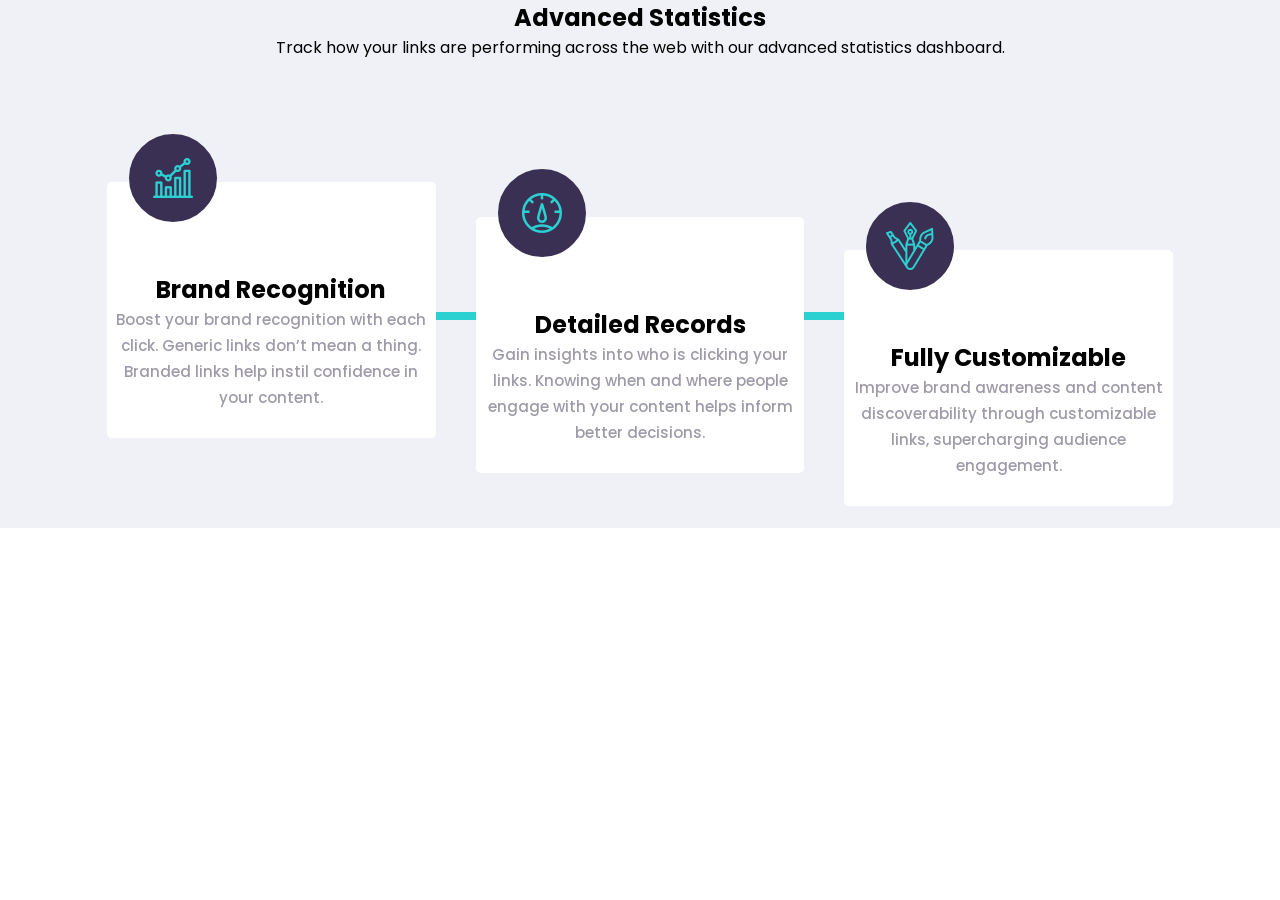
<file: advanced-Statistics.html>
<!doctype html>
<html lang="en">
  <head>
    <meta charset="UTF-8" />
    <meta name="viewport" content="width=device-width, initial-scale=1.0" />
    <link rel="stylesheet" href="styles/advanced-Statistics.css" />
    <link rel="stylesheet" href="styles/base.css" />
    <title>Document</title>
  </head>
  <body>
    <main>
      <section class="father">
        <div class="container">
          <div class="checkbox">
            <h1>Advanced Statistics</h1>
            <p>
              Track how your links are performing across the web with our
              advanced statistics dashboard.
            </p>
          </div>
          <div class="div">
            <div class="green"></div>
            <div class="card card">
              <div class="border">
                <img src="img/Combined Shape (1).png" alt="" />
              </div>
              <div class="text">
                <h2>Brand Recognition</h2>
                <p class="tets">
                  Boost your brand recognition with each click. Generic links
                  don’t mean a thing. Branded links help instil confidence in
                  your content.
                </p>
              </div>
            </div>
            <div class="card2">
              <div class="border">
                <img src="img/Combined Shape (2).png" alt="" />
              </div>
              <div class="text">
                <h2>Detailed Records</h2>
                <p class="tets">
                  Gain insights into who is clicking your links. Knowing when
                  and where people engage with your content helps inform better
                  decisions.
                </p>
              </div>
            </div>
            <div class="card3">
              <div class="border">
                <img src="img/Shape (2).png" alt="" />
              </div>
              <div class="text">
                <h2>Fully Customizable</h2>
                <p class="tets">
                  Improve brand awareness and content discoverability through
                  customizable links, supercharging audience engagement.
                </p>
              </div>
            </div>
          </div>
        </div>
      </section>
    </main>
  </body>
</html>
</file>
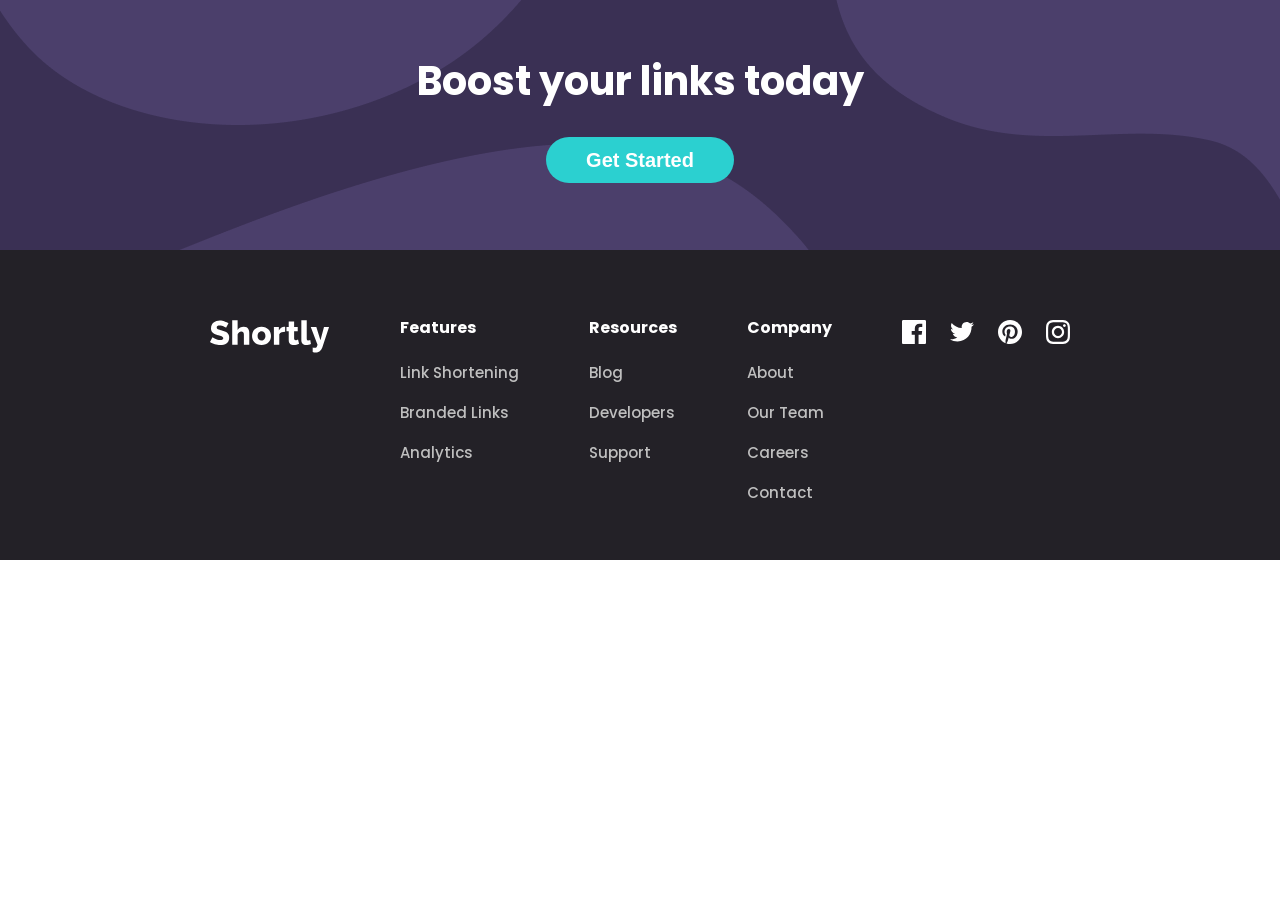
<file: hero-section.html>
<!doctype html>
<html lang="en">
  <head>
    <meta charset="UTF-8" />
    <meta name="viewport" content="width=device-width, initial-scale=1.0" />
    <title>Hero section</title>
    <link rel="stylesheet" href="./styles/base.css" />
    <link rel="stylesheet" href="./styles/hero-section.css" />
  </head>
  <body>
    <section class="last_section">
      <div class="container boost_section">
        <h2 class="last_title">Boost your links today</h2>
        <button class="boost_btn">Get Started</button>
      </div>
    </section>
    <footer class="footer">
      <div class="container foot_main">
        <img
          class="image"
          src="./images/Shortly.svg"
          alt=""
          width="120"
          height="33"
        />

        <div class="links">
          <h3 class="h3_class">Features</h3>
          <p>Link Shortening</p>
          <p>Branded Links</p>
          <p>Analytics</p>
        </div>

        <div class="links">
          <h3 class="h3_class">Resources</h3>
          <p>Blog</p>
          <p>Developers</p>
          <p>Support</p>
        </div>

        <div class="links">
          <h3 class="h3_class">Company</h3>
          <p>About</p>
          <p>Our Team</p>
          <p>Careers</p>
          <p>Contact</p>
        </div>

        <div class="icons">
          <img src="./images/Path.svg" alt="" />
          <img src="./images/Path (1).svg" alt="" />
          <img src="./images/Path (2).svg" alt="" />
          <img src="./images/Shape.svg" alt="" />
        </div>
      </div>
    </footer>
  </body>
</html>
</file>
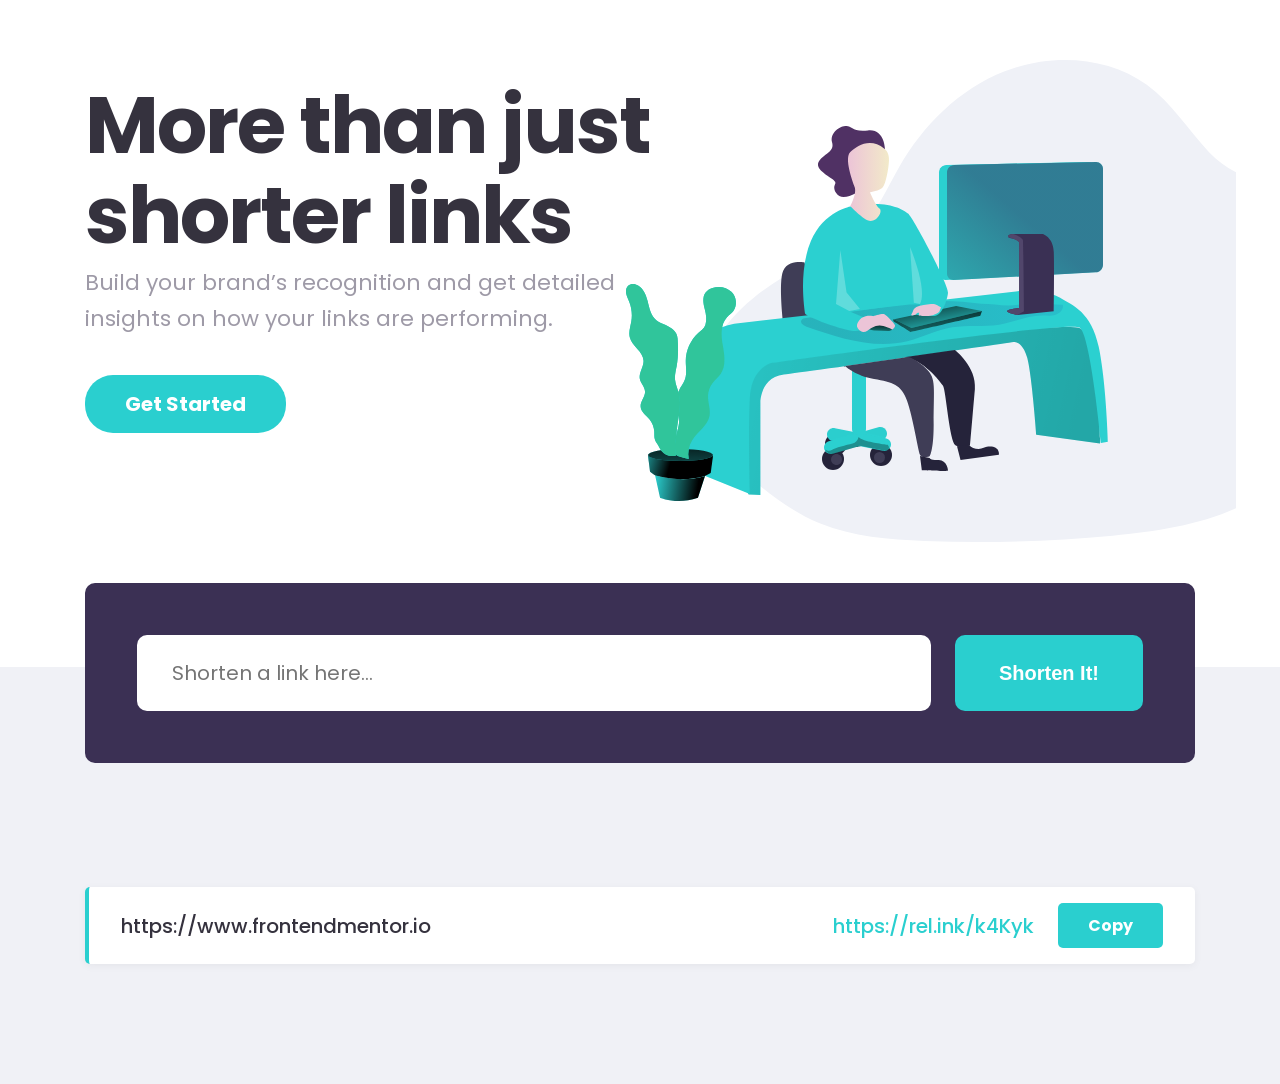
<file: hero.html>
<!DOCTYPE html>
<html lang="uz">

<head>
    <meta charset="UTF-8">
    <meta name="viewport" content="width=device-width, initial-scale=1.0">
    <title>Shortly - URL Shortener</title>
    <link rel="stylesheet" href="styles/hero.css">
    <link rel="stylesheet" href="styles/base.css">
</head>

<body>

    <section class="hero-section">
        <div class="container hero-container">
            <div class="hero-content">
                <h1 class="hero-title">More than just shorter links</h1>
                <p class="hero-subtitle">Build your brand’s recognition and get detailed insights on how your links are
                    performing.</p>
                <a href="#" class="btn-cyan btn-round">Get Started</a>
            </div>
            <div class="hero-image">
                <img src="img/working_with_computer.svg" alt="Illustration Working" class="hero-img">
            </div>
        </div>
    </section>

    <section class="statistics-section">
        <div class="container">

            <div class="shorten-form-box">
                <div class="input-wrapper">
                    <input type="text" placeholder="Shorten a link here..." class="shorten-input">
                    <span class="error-text">Please add a link</span>
                </div>
                <button class="btn-cyan btn-square">Shorten It!</button>
            </div>

            <div class="results-container">

                <div class="result-card">
                    <span class="original-url">https://www.frontendmentor.io</span>
                    <div class="result-right">
                        <span class="shortened-url">https://rel.ink/k4Kyk</span>
                        <button class="btn-copy">Copy</button>
                    </div>
                </div>
            </div>
        </div>
    </section>
</body>

</html>
</file>
<file: styles/advanced-Statistics.css>
.father {
  background-color: #eff1f7;
  width: 100%;
  margin: 0 auto;
}
.card {
  border: 2px solid #fff;
  width: 350px;
  height: 256px;
  text-align: center;
  border-radius: 5px;
  background-color: #fff;
  margin: 20px;
  position: relative;
  z-index: 2;
}
.border {
  width: 88px;
  height: 88px;
  border: 2px solid #3a3054;
  border-radius: 100px;
  display: flex;
  align-items: center;
  justify-content: center;
  background-color: #3a3054;
  position: relative;
  top: -50px;
  left: 20px;
}
.tets {
  line-height: 26px;
  font-size: 15px;
  letter-spacing: opx;
  font-weight: 500;
  color: #9e9aa8;
}
.div {
  display: flex;
  position: relative;
  border: 2px solid #eff1f7;
  max-width: max-content;
}

.checkbox {
  padding-bottom: 100px;
  text-align: center;
  width: 100%;
}

.card2 {
  border: 2px solid #fff;
  width: 350px;
  height: 256px;
  text-align: center;
  border-radius: 5px;
  background-color: #fff;
  margin: 20px;
  margin-top: 55px;
  position: relative;
  z-index: 2;
}

.card3 {
  border: 2px solid #fff;
  width: 350px;
  height: 256px;
  text-align: center;
  border-radius: 5px;
  background-color: #fff;
  margin: 20px;
  margin-top: 88px;
  position: relative;
  z-index: 2;
}
.green {
  position: absolute;
  background-color: #2bd0d0;
  width: 75%;
  left: 23px;
  height: 8px;
  top: 150px;
}

@media (max-width: 768px) {
  .div {
    flex-direction: column;
    align-items: center;
  }

  .card2 {
    margin-top: 40px;
  }

  .card3 {
    margin-top: 40px;
  }

  .green {
    width: 8px;
    height: 70%;
    left: 50%;
    top: 20px;
    transform: translateX(-50%);
  }
  .border {
    position: absolute;
    margin-top: 15px;
    left: 130px;
  }
  .card {
    padding-top: 110px;
  }

  .card2 {
    padding-top: 110px;
  }
  .card3 {
    padding-top: 110px;
  }
}
</file>
<file: styles/base.css>
@import url("https://fonts.googleapis.com/css2?family=Poppins:ital,wght@0,100;0,200;0,300;0,400;0,500;0,600;0,700;0,800;0,900;1,100;1,200;1,300;1,400;1,500;1,600;1,700;1,800;1,900&display=swap");
@import url("./virables.css");

* {
  padding: 0;
  margin: 0;
  box-sizing: border-box;
}
body {
  font-family: "Poppins", sans-serif;
}

.container {
  width: 100%;
  max-width: 1200px;
  padding: 0 45px;
  margin: 0 auto;
}
</file>
<file: styles/hero-section.css>
.last_section{
   height: 250px;   
   background-image: url(../images/Path\ 2.png);
}

.boost_section{
    display: flex;
    flex-direction: column;
    align-items: center;
}
.last_title{
    color: #FFFFFF;
    font-size: 40px;
    line-height: 48px;
    font-weight: 700;
    text-align: center;
    padding-top: 57px;
    margin-bottom: 32px;
}
    .boost_btn{
        border: none;
        color: #FFFFFF;
        background-color: #2BD0D0;
        font-size: 20px;
        line-height: 100%;
        font-weight: 700;
        border-radius: 28px;
        padding: 13px 40px;
        

    }

/* Footer section */
.footer{
    background-color: #232127;
  
    height: 310px;
    padding:70px 165px;
   
}

.foot_main{
      display:flex;
    justify-content:space-between;
    align-items:flex-start;
    margin-bottom: 71px;
}
.links{
    display: flex;
    flex-direction: column;
    /* gap: 10px; */
}
.h3_class{
    color: white;
    font-size: 16px;
    line-height: 100%;
    font-weight: 700;
    display: flex;
 
    margin-bottom: 22px;
}
.links p{
    color: #BFBFBF;
    font-size: 15px;
    line-height: 30px;
    font-weight: 500;
    margin-bottom: 10px;
  
}
.icons{
    display: flex;
    gap: 24px;

}
</file>
<file: styles/hero.css>
* {
    margin: 0;
    padding: 0;
    box-sizing: border-box;
}

body {
    font-family: 'Poppins', sans-serif;
    font-size: 18px;
    background-color: #ffffff;
    color: #35323e;
    overflow-x: hidden;
}

.container {
    max-width: 1110px;
    margin: 0 auto;
    padding: 0 24px;
}


.btn-cyan {
    background-color: #2acfcf;
    color: #ffffff;
    border: none;
    font-weight: 700;
    cursor: pointer;
    text-decoration: none;
    display: inline-flex;
    align-items: center;
    justify-content: center;
    transition: background-color 0.2s ease;
}

.btn-cyan:hover {
    background-color: #9be3e3; 
}

.btn-round {
    padding: 14px 40px;
    font-size: 20px;
    border-radius: 28px;
}

.hero-section {
    padding: 80px 0 150px 0;
    position: relative;
    margin-bottom: 84px;
}

.hero-container {
    display: flex;
    align-items: center;
    justify-content: space-between;
}

.hero-content {
    max-width: 565px;
    z-index: 2;
}

.hero-title {
    font-size: 80px; 
    font-weight: 700;
    line-height: 90px;
    letter-spacing: -2px;
    color: #35323e;
    margin-bottom: 5px;
}

.hero-subtitle {
    font-size: 22px;
    line-height: 36px;
    color: #9e9aa7;
    margin-bottom: 38px;
}

.hero-image {
    position: absolute;
    right: 40px; 
    top: 60px;
    width: 48%;
}

.statistics-section {
    background-color: #f0f1f6;
    padding-bottom: 120px;
    position: relative;
}

.shorten-form-box {
    background-color: #3b3054; 
    background-size: cover;
    background-repeat: no-repeat;
    border-radius: 10px;
    padding: 52px;
    display: flex;
    gap: 24px;
    position: relative;
    top: -84px; 
}

.input-wrapper {
    flex: 1;
    display: flex;
    flex-direction: column;
}

.shorten-input {
    width: 100%;
    padding: 20px 32px;
    border-radius: 10px;
    border: 3px solid transparent;
    font-size: 20px;
    font-family: inherit;
    outline: none;
    color: #35323e;
}

.shorten-input.input-error {
    border-color: #f46262;
    color: #f46262;
}

.shorten-input.input-error::placeholder {
    color: rgba(244, 98, 98, 0.5);
}

.error-text {
    color: #f46262;
    font-size: 14px;
    font-style: italic;
    margin-top: 8px;
    position: absolute;
    bottom: 24px;
    display: none; /* Standart yashirin */
}

.btn-square {
    padding: 20px 40px;
    font-size: 20px;
    border-radius: 10px;
    min-width: 188px;
}

.results-container {
    margin-top: 40px;
    display: flex;
    flex-direction: column;
    gap: 16px;
}

.result-card {
    background-color: #ffffff;
    border-radius: 5px;
    padding: 16px 32px;
    display: flex;
    justify-content: space-between;
    align-items: center;
    transition: box-shadow 0.2s ease, transform 0.2s ease;
    box-shadow: 0 2px 8px rgba(0, 0, 0, 0.05);
}

.result-card:hover {
    box-shadow: 0 4px 12px rgba(0, 0, 0, 0.1);
    transform: translateY(-2px);
}

.result-card:nth-child(odd) {
    border-left: 4px solid #2acfcf;
}

.original-url {
    color: #35323e;
    font-size: 20px;
    font-weight: 500;
}

.result-right {
    display: flex;
    align-items: center;
    gap: 24px;
}

.shortened-url {
    color: #2acfcf;
    font-size: 20px;
    font-weight: 500;
}

.btn-copy {
    background-color: #2acfcf;
    color: #ffffff;
    border: none;
    padding: 10px 30px;
    font-size: 16px;
    font-weight: 700;
    font-family: inherit;
    border-radius: 5px;
    cursor: pointer;
    min-width: 103px;
    transition: background-color 0.2s;
}

.btn-copy:hover {
    background-color: #1db4b4;
}

.btn-copy:active {
    transform: scale(0.98);
}

.btn-copy.copied {
    background-color: #3b3054;
}

.btn-copy.copied:hover {
    background-color: #2a1f3d;
}


@media (max-width: 992px) {
    .hero-container {
        flex-direction: column-reverse;
        text-align: center;
        padding-top: 40px;
    }

    .hero-content {
        max-width: 100%;
        margin-top: 40px;
    }

    .hero-title {
        font-size: 42px;
        line-height: 48px;
    }

    .hero-subtitle {
        font-size: 18px;
        line-height: 30px;
    }

    .hero-image {
        position: static;
        width: 100%;
        max-width: 500px;
        margin: 0 auto;
    }
    .shorten-form-box {
        flex-direction: column;
        padding: 24px;
        gap: 16px;
    }

    .btn-square {
        width: 100%;
    }

    .result-card {
        flex-direction: column;
        align-items: flex-start;
        padding: 16px;
    }

    .result-right {
        flex-direction: column;
        width: 100%;
        align-items: flex-start;
        border-top: 1px solid #f0f1f6;
        padding-top: 16px;
        margin-top: 8px;
        gap: 12px;
    }

    .btn-copy {
        width: 100%;
    }
}
</file>
